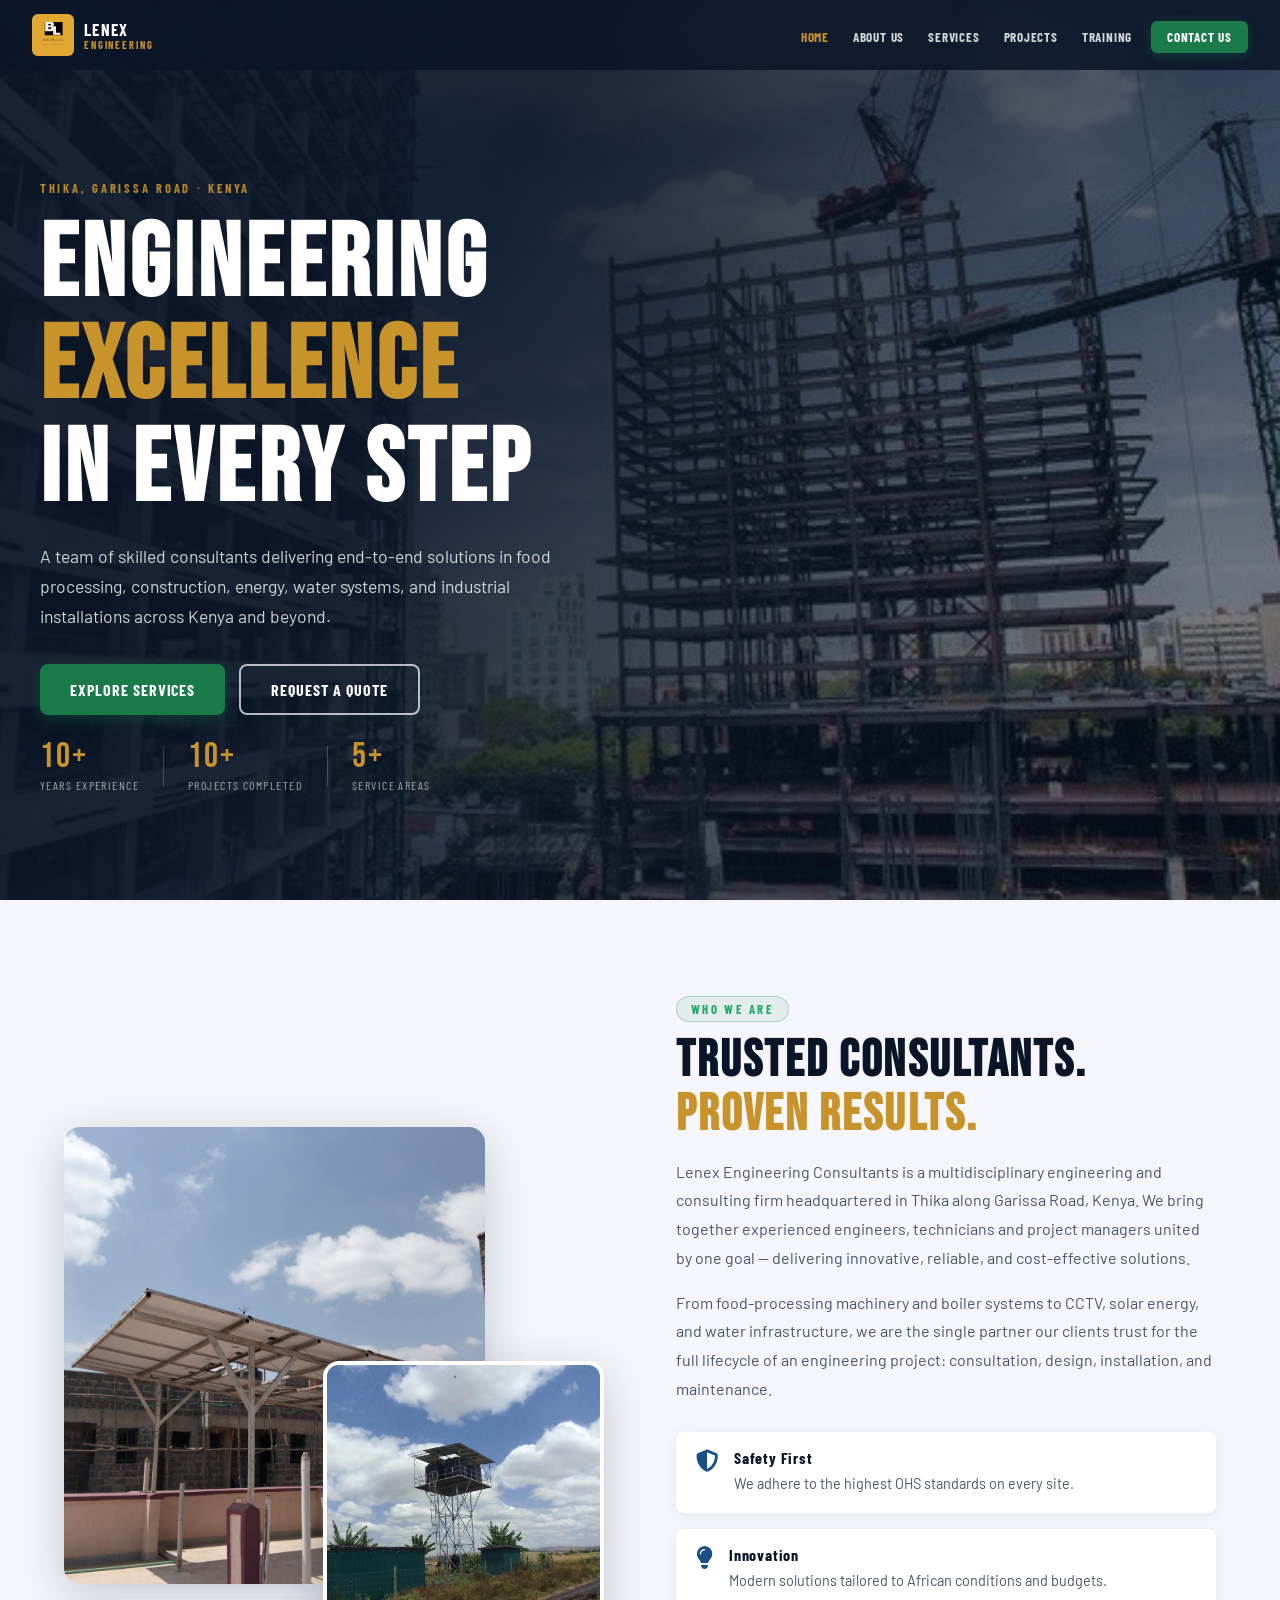
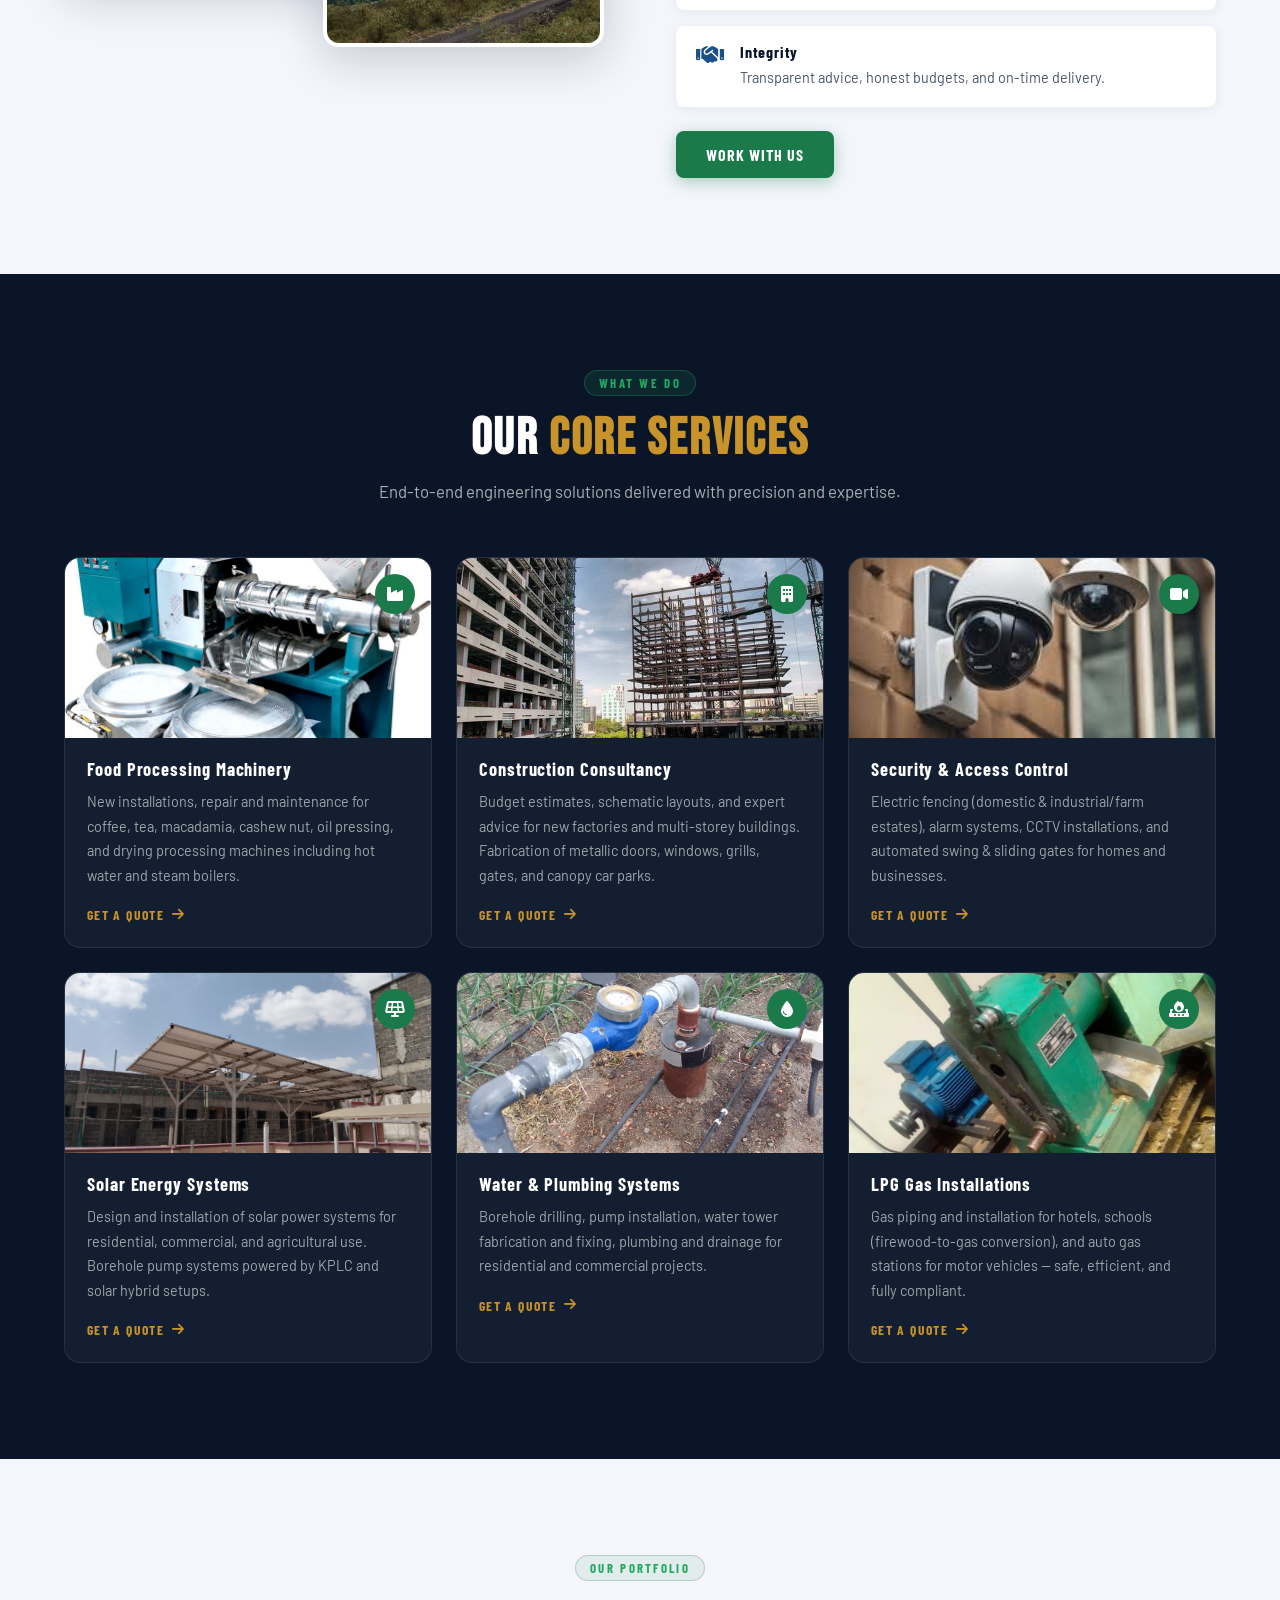
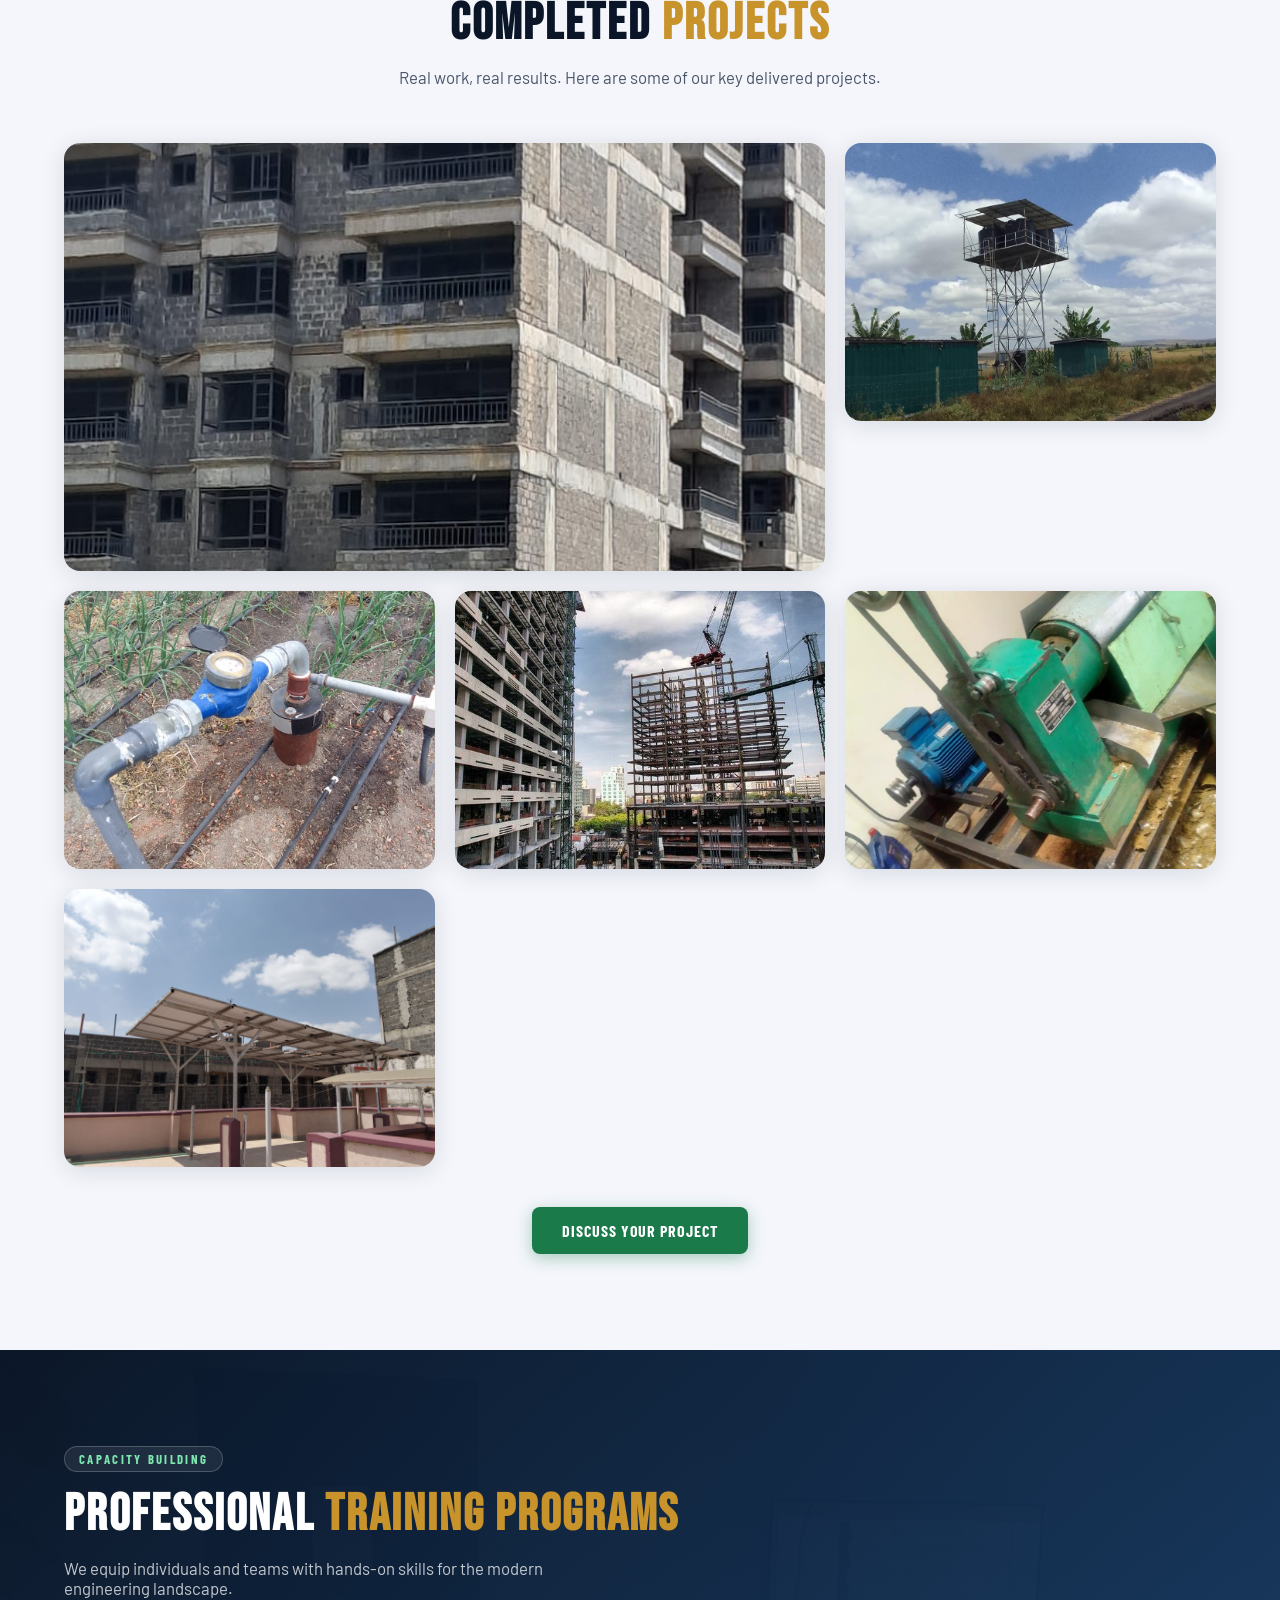
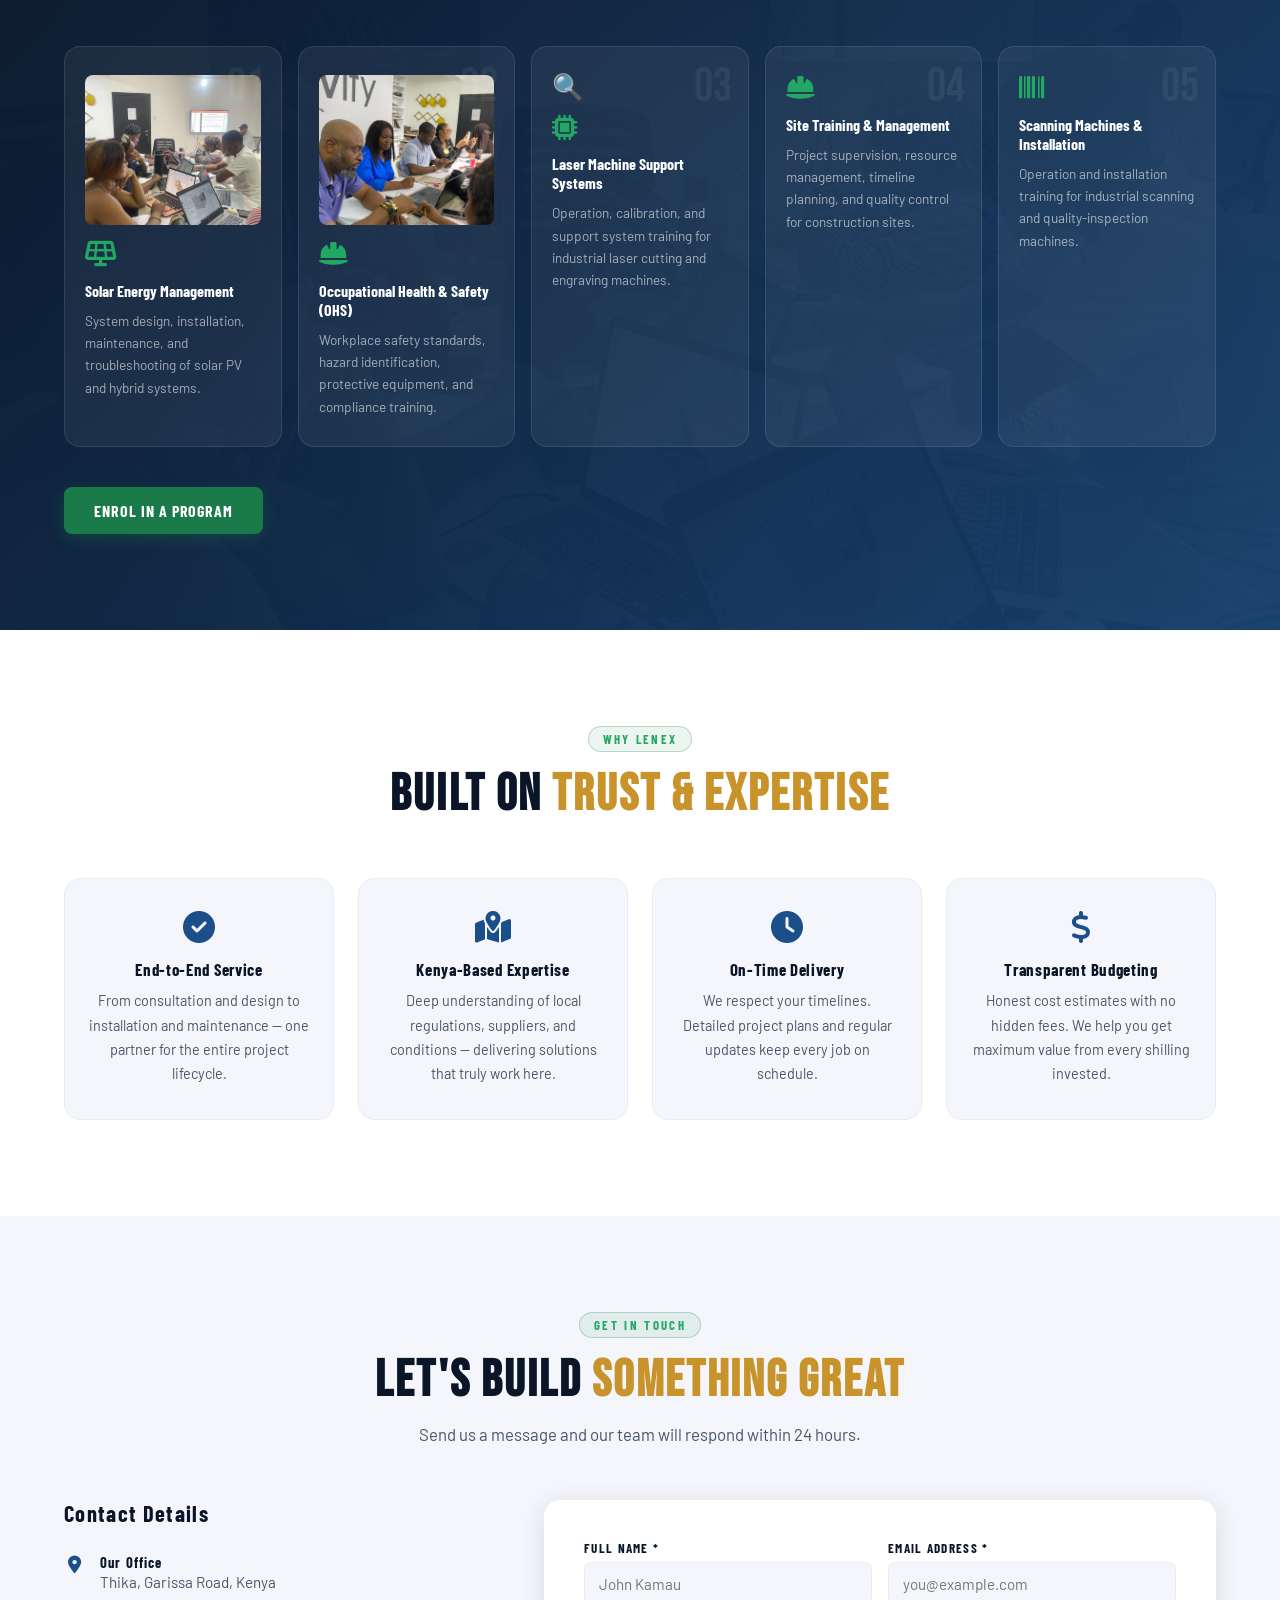
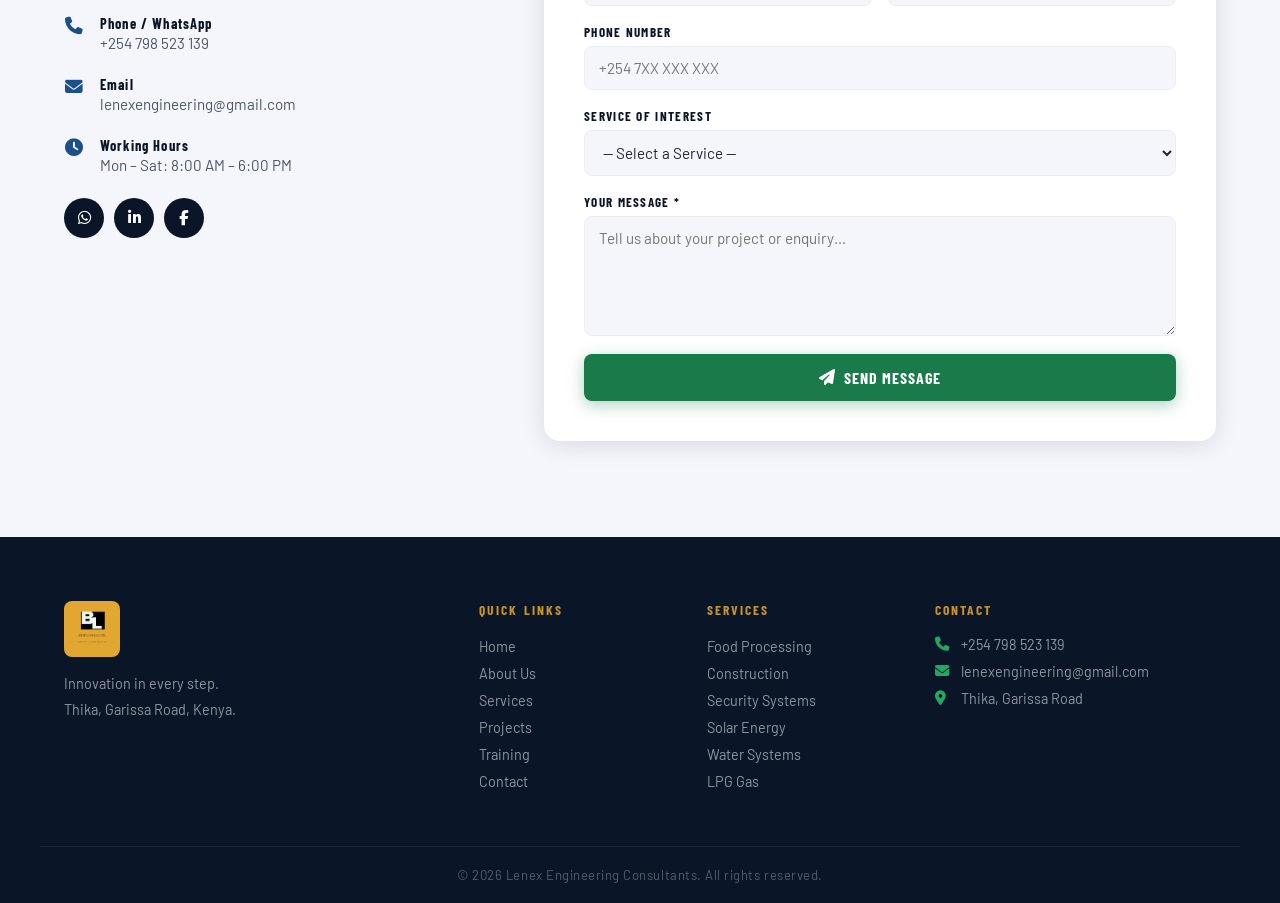
<file: index.html>
<!DOCTYPE html>
<html lang="en">
<head>
  <meta charset="UTF-8" />
  <meta name="viewport" content="width=device-width, initial-scale=1.0"/>
  <title>Lenex Engineering Consultants</title>
  <link rel="stylesheet" href="styles.css" />
  <link href="https://fonts.googleapis.com/css2?family=Bebas+Neue&family=Barlow:wght@300;400;500;600;700&family=Barlow+Condensed:wght@400;600;700&display=swap" rel="stylesheet"/>
  <link rel="stylesheet" href="https://cdnjs.cloudflare.com/ajax/libs/font-awesome/6.5.0/css/all.min.css"/>
</head>
<body>

  <!-- ========== NAV ========== -->
  <nav id="navbar">
    <div class="nav-inner">
      <a href="#home" class="nav-logo">
        <img src="Copy of BUSINESS LENEX.png" alt="Lenex Logo" />
        <span class="nav-brand">LENEX <em>ENGINEERING</em></span>
      </a>
      <button class="hamburger" id="hamburger" aria-label="Toggle menu">
        <span></span><span></span><span></span>
      </button>
      <ul class="nav-links" id="navLinks">
        <li><a href="#home"     class="nav-link">Home</a></li>
        <li><a href="#about"    class="nav-link">About Us</a></li>
        <li><a href="#services" class="nav-link">Services</a></li>
        <li><a href="#projects" class="nav-link">Projects</a></li>
        <li><a href="#training" class="nav-link">Training</a></li>
        <li><a href="#contact"  class="nav-link nav-cta">Contact Us</a></li>
      </ul>
    </div>
  </nav>

  <!-- ========== HERO ========== -->
  <section id="home" class="hero">
    <div class="hero-bg">
      <img src="Building.jpg" alt="Engineering" class="hero-img" />
      <div class="hero-overlay"></div>
    </div>
    <div class="hero-content">
      <div class="hero-text-box">
        <span class="hero-tag">Thika, Garissa Road &middot; Kenya</span>
        <h1 class="hero-title">
          Engineering<br/>
          <span class="accent-text">Excellence</span><br/>
          In Every Step
        </h1>
        <p class="hero-sub">
          A team of skilled consultants delivering end-to-end solutions in food processing, 
          construction, energy, water systems, and industrial installations across Kenya and beyond.
        </p>
        <div class="hero-btns">
          <a href="#services" class="btn btn-primary">Explore Services</a>
          <a href="#contact"  class="btn btn-outline">Request a Quote</a>
        </div>
        <div class="hero-stats">
          <div class="stat"><span class="stat-num">10+</span><span class="stat-label">Years Experience</span></div>
          <div class="stat-divider"></div>
          <div class="stat"><span class="stat-num">10+</span><span class="stat-label">Projects Completed</span></div>
          <div class="stat-divider"></div>
          <div class="stat"><span class="stat-num">5+</span><span class="stat-label">Service Areas</span></div>
        </div>
      </div>
    </div>
  </section>

  <!-- ========== ABOUT ========== -->
  <section id="about" class="about section">
    <div class="container">
      <div class="about-grid">
        <div class="about-images">
          <img src="Solar panel2.jpg" alt="Solar Installation" class="about-img-main" style="object-fit:cover;width:78%;height:88%;"/>
          <img src="tower.jpg"        alt="Water Tower"        class="about-img-side"/>
        </div>
        <div class="about-text">
          <span class="section-tag">Who We Are</span>
          <h2 class="section-title">Trusted Consultants. <span class="accent-text">Proven Results.</span></h2>
          <p>
            Lenex Engineering Consultants is a multidisciplinary engineering and consulting firm 
            headquartered in Thika along Garissa Road, Kenya. We bring together experienced 
            engineers, technicians and project managers united by one goal — delivering 
            innovative, reliable, and cost-effective solutions.
          </p>
          <p>
            From food-processing machinery and boiler systems to CCTV, solar energy, and 
            water infrastructure, we are the single partner our clients trust for the full 
            lifecycle of an engineering project: consultation, design, installation, and maintenance.
          </p>
          <div class="about-values">
            <div class="value-card">
              <i class="fa-solid fa-shield-halved"></i>
              <div>
                <h4>Safety First</h4>
                <p>We adhere to the highest OHS standards on every site.</p>
              </div>
            </div>
            <div class="value-card">
              <i class="fa-solid fa-lightbulb"></i>
              <div>
                <h4>Innovation</h4>
                <p>Modern solutions tailored to African conditions and budgets.</p>
              </div>
            </div>
            <div class="value-card">
              <i class="fa-solid fa-handshake"></i>
              <div>
                <h4>Integrity</h4>
                <p>Transparent advice, honest budgets, and on-time delivery.</p>
              </div>
            </div>
          </div>
          <a href="#contact" class="btn btn-primary mt-2">Work With Us</a>
        </div>
      </div>
    </div>
  </section>

  <!-- ========== SERVICES ========== -->
  <section id="services" class="services section">
    <div class="container">
      <div class="section-header center">
        <span class="section-tag">What We Do</span>
        <h2 class="section-title">Our <span class="accent-text">Core Services</span></h2>
        <p class="section-sub">End-to-end engineering solutions delivered with precision and expertise.</p>
      </div>
      <div class="services-grid">

        <div class="service-card" data-delay="0">
          <div class="service-icon-wrap"><i class="fa-solid fa-industry"></i></div>
          <img src="oil.jpg" alt="Food Processing" class="service-img"/>
          <div class="service-body">
            <h3>Food Processing Machinery</h3>
            <p>New installations, repair and maintenance for coffee, tea, macadamia, cashew nut, oil pressing, and drying processing machines including hot water and steam boilers.</p>
            <a href="#contact" class="service-link">Get a Quote <i class="fa-solid fa-arrow-right"></i></a>
          </div>
        </div>

        <div class="service-card" data-delay="100">
          <div class="service-icon-wrap"><i class="fa-solid fa-building"></i></div>
          <img src="Building.jpg" alt="Construction" class="service-img"/>
          <div class="service-body">
            <h3>Construction Consultancy</h3>
            <p>Budget estimates, schematic layouts, and expert advice for new factories and multi-storey buildings. Fabrication of metallic doors, windows, grills, gates, and canopy car parks.</p>
            <a href="#contact" class="service-link">Get a Quote <i class="fa-solid fa-arrow-right"></i></a>
          </div>
        </div>

        <div class="service-card" data-delay="200">
          <div class="service-icon-wrap"><i class="fa-solid fa-video"></i></div>
          <img src="cctv.jpeg" alt="Security" class="service-img"/>
          <div class="service-body">
            <h3>Security & Access Control</h3>
            <p>Electric fencing (domestic & industrial/farm estates), alarm systems, CCTV installations, and automated swing & sliding gates for homes and businesses.</p>
            <a href="#contact" class="service-link">Get a Quote <i class="fa-solid fa-arrow-right"></i></a>
          </div>
        </div>

        <div class="service-card" data-delay="0">
          <div class="service-icon-wrap"><i class="fa-solid fa-solar-panel"></i></div>
          <img src="Solar panel2.jpg" alt="Solar Energy" class="service-img"/>
          <div class="service-body">
            <h3>Solar Energy Systems</h3>
            <p>Design and installation of solar power systems for residential, commercial, and agricultural use. Borehole pump systems powered by KPLC and solar hybrid setups.</p>
            <a href="#contact" class="service-link">Get a Quote <i class="fa-solid fa-arrow-right"></i></a>
          </div>
        </div>

        <div class="service-card" data-delay="100">
          <div class="service-icon-wrap"><i class="fa-solid fa-droplet"></i></div>
          <img src="Borehole.jpg" alt="Water Systems" class="service-img"/>
          <div class="service-body">
            <h3>Water & Plumbing Systems</h3>
            <p>Borehole drilling, pump installation, water tower fabrication and fixing, plumbing and drainage for residential and commercial projects.</p>
            <a href="#contact" class="service-link">Get a Quote <i class="fa-solid fa-arrow-right"></i></a>
          </div>
        </div>

        <div class="service-card" data-delay="200">
          <div class="service-icon-wrap"><i class="fa-solid fa-fire-burner"></i></div>
          <img src="machine.jpg" alt="LPG Gas" class="service-img"/>
          <div class="service-body">
            <h3>LPG Gas Installations</h3>
            <p>Gas piping and installation for hotels, schools (firewood-to-gas conversion), and auto gas stations for motor vehicles — safe, efficient, and fully compliant.</p>
            <a href="#contact" class="service-link">Get a Quote <i class="fa-solid fa-arrow-right"></i></a>
          </div>
        </div>

      </div>
    </div>
  </section>

  <!-- ========== PROJECTS ========== -->
  <section id="projects" class="projects section">
    <div class="container">
      <div class="section-header center">
        <span class="section-tag">Our Portfolio</span>
        <h2 class="section-title">Completed <span class="accent-text">Projects</span></h2>
        <p class="section-sub">Real work, real results. Here are some of our key delivered projects.</p>
      </div>
      <div class="projects-grid">

        <div class="project-card featured">
          <img src="Ruiru2.jpg" alt="Ruiru Building" class="project-img"/>
          <div class="project-overlay">
            <span class="project-tag">Construction</span>
            <h3>10-Storey Building – Ruiru</h3>
            <p>Complete structural consultation and project management for a 10-storey residential building in Ruiru.</p>
          </div>
        </div>

        <div class="project-card">
          <img src="tower.jpg" alt="Water Tower" class="project-img"/>
          <div class="project-overlay">
            <span class="project-tag">Water Systems</span>
            <h3>Isinya Water Tower</h3>
            <p>9 m-high water tower fabrication and installation with a 60,000-litre capacity serving the local community.</p>
          </div>
        </div>

        <div class="project-card">
          <img src="Borehole.jpg" alt="Borehole" class="project-img"/>
          <div class="project-overlay">
            <span class="project-tag">Water & Solar</span>
            <h3>Solar-Powered Borehole</h3>
            <p>Borehole drilling and pump installation powered by both KPLC and solar energy for agricultural irrigation.</p>
          </div>
        </div>

        <div class="project-card">
          <img src="Building.jpg" alt="Utawala Building" class="project-img"/>
          <div class="project-overlay">
            <span class="project-tag">Construction</span>
            <h3>5-Storey Building – Utawala</h3>
            <p>Full construction consultancy and completion of a five-storey building in Utawala, Nairobi.</p>
          </div>
        </div>

        <div class="project-card">
          <img src="machine.jpg" alt="Rwanda Macadamia" class="project-img"/>
          <div class="project-overlay">
            <span class="project-tag">Food Processing</span>
            <h3>Rwanda Nut Macadamia Driers</h3>
            <p>Custom fabrication and installation of macadamia drying machines for a large nut processor in Rwanda.</p>
          </div>
        </div>

        <div class="project-card">
          <img src="Solar panel2.jpg" alt="Solar Panel" class="project-img"/>
          <div class="project-overlay">
            <span class="project-tag">Energy</span>
            <h3>Rooftop Solar Array</h3>
            <p>Design and installation of a large elevated rooftop solar system providing clean energy for a commercial building.</p>
          </div>
        </div>

      </div>
      <div class="center mt-3">
        <a href="#contact" class="btn btn-primary">Discuss Your Project</a>
      </div>
    </div>
  </section>

  <!-- ========== TRAINING ========== -->
  <section id="training" class="training section">
    <div class="training-bg-wrap">
      <img src="Training1.jpeg" alt="Training" class="training-bg-img"/>
      <div class="training-bg-overlay"></div>
    </div>
    <div class="container training-inner">
      <div class="section-header">
        <span class="section-tag light">Capacity Building</span>
        <h2 class="section-title light">Professional <span class="accent-text">Training Programs</span></h2>
        <p class="section-sub light">
          We equip individuals and teams with hands-on skills for the modern engineering landscape.
        </p>
      </div>
      <div class="training-grid">

        <div class="training-card">
          <div class="training-num">01</div>
          <img src="Training1.jpeg" alt="Training session" class="training-card-img"/>
          <i class="fa-solid fa-solar-panel"></i>
          <h3>Solar Energy Management</h3>
          <p>System design, installation, maintenance, and troubleshooting of solar PV and hybrid systems.</p>
        </div>

        <div class="training-card">
          <div class="training-num">02</div>
          <img src="Training 2.jpeg" alt="Training session" class="training-card-img"/>
          <i class="fa-solid fa-hard-hat"></i>
          <h3>Occupational Health &amp; Safety (OHS)</h3>
          <p>Workplace safety standards, hazard identification, protective equipment, and compliance training.</p>
        </div>

        <div class="training-card">
          <div class="training-num">03</div>
          <i class="fa-solid fa-laser-pointer" style="font-family:sans-serif;">&#128269;</i>
          <i class="fa-solid fa-microchip"></i>
          <h3>Laser Machine Support Systems</h3>
          <p>Operation, calibration, and support system training for industrial laser cutting and engraving machines.</p>
        </div>

        <div class="training-card">
          <div class="training-num">04</div>
          <i class="fa-solid fa-helmet-safety"></i>
          <h3>Site Training & Management</h3>
          <p>Project supervision, resource management, timeline planning, and quality control for construction sites.</p>
        </div>

        <div class="training-card">
          <div class="training-num">05</div>
          <i class="fa-solid fa-barcode"></i>
          <h3>Scanning Machines & Installation</h3>
          <p>Operation and installation training for industrial scanning and quality-inspection machines.</p>
        </div>

      </div>
      <div class="mt-3">
        <a href="#contact" class="btn btn-primary">Enrol in a Program</a>
      </div>
    </div>
  </section>

  <!-- ========== WHY CHOOSE US ========== -->
  <section class="why section">
    <div class="container">
      <div class="section-header center">
        <span class="section-tag">Why Lenex</span>
        <h2 class="section-title">Built on <span class="accent-text">Trust & Expertise</span></h2>
      </div>
      <div class="why-grid">
        <div class="why-card">
          <i class="fa-solid fa-circle-check"></i>
          <h4>End-to-End Service</h4>
          <p>From consultation and design to installation and maintenance — one partner for the entire project lifecycle.</p>
        </div>
        <div class="why-card">
          <i class="fa-solid fa-map-location-dot"></i>
          <h4>Kenya-Based Expertise</h4>
          <p>Deep understanding of local regulations, suppliers, and conditions — delivering solutions that truly work here.</p>
        </div>
        <div class="why-card">
          <i class="fa-solid fa-clock"></i>
          <h4>On-Time Delivery</h4>
          <p>We respect your timelines. Detailed project plans and regular updates keep every job on schedule.</p>
        </div>
        <div class="why-card">
          <i class="fa-solid fa-dollar-sign"></i>
          <h4>Transparent Budgeting</h4>
          <p>Honest cost estimates with no hidden fees. We help you get maximum value from every shilling invested.</p>
        </div>
      </div>
    </div>
  </section>

  <!-- ========== CONTACT ========== -->
  <section id="contact" class="contact section">
    <div class="container">
      <div class="section-header center">
        <span class="section-tag">Get In Touch</span>
        <h2 class="section-title">Let's Build <span class="accent-text">Something Great</span></h2>
        <p class="section-sub">Send us a message and our team will respond within 24 hours.</p>
      </div>
      <div class="contact-grid">
        <div class="contact-info">
          <h3>Contact Details</h3>
          <div class="info-item">
            <i class="fa-solid fa-location-dot"></i>
            <div>
              <strong>Our Office</strong>
              <p>Thika, Garissa Road, Kenya</p>
            </div>
          </div>
          <div class="info-item">
            <i class="fa-solid fa-phone"></i>
            <div>
              <strong>Phone / WhatsApp</strong>
              <p><a href="tel:+254798523139">+254 798 523 139</a></p>
            </div>
          </div>
          <div class="info-item">
            <i class="fa-solid fa-envelope"></i>
            <div>
              <strong>Email</strong>
              <p><a href="mailto:lenexengineering@gmail.com">lenexengineering@gmail.com</a></p>
            </div>
          </div>
          <div class="info-item">
            <i class="fa-solid fa-clock"></i>
            <div>
              <strong>Working Hours</strong>
              <p>Mon – Sat: 8:00 AM – 6:00 PM</p>
            </div>
          </div>
          <div class="social-links">
            <a href="#" class="social-btn" aria-label="WhatsApp"><i class="fa-brands fa-whatsapp"></i></a>
            <a href="#" class="social-btn" aria-label="LinkedIn"><i class="fa-brands fa-linkedin-in"></i></a>
            <a href="#" class="social-btn" aria-label="Facebook"><i class="fa-brands fa-facebook-f"></i></a>
          </div>
        </div>

        <form class="contact-form" id="contactForm" action="https://formsubmit.co/lenexengineering@gmail.com" method="POST">
           <!-- Formsubmit hidden settings -->
          <input type="hidden" name="_subject" value="New Enquiry from Lenex Website">
          <input type="hidden" name="_captcha" value="false">
          <input type="hidden" name="_next" value="thank-you.html">
          <div class="form-row">
            <div class="form-group">
              <label for="fname">Full Name *</label>
              <input type="text" id="fname" name="name" placeholder="John Kamau" required />
            </div>
            <div class="form-group">
              <label for="femail">Email Address *</label>
              <input type="email" id="femail" name="email" placeholder="you@example.com" required />
            </div>
          </div>
          <div class="form-group">
            <label for="fphone">Phone Number</label>
            <input type="tel" id="fphone" name="phone" placeholder="+254 7XX XXX XXX" />
          </div>
          <div class="form-group">
            <label for="fservice">Service of Interest</label>
            <select id="fservice" name="service">
              <option value="">— Select a Service —</option>
              <option>Food Processing Machinery</option>
              <option>Construction Consultancy</option>
              <option>Security & Access Control</option>
              <option>Solar Energy Systems</option>
              <option>Water & Plumbing Systems</option>
              <option>LPG Gas Installations</option>
              <option>Training Program</option>
              <option>Other</option>
            </select>
          </div>
          <div class="form-group">
            <label for="fmessage">Your Message *</label>
            <textarea id="fmessage" name="message" rows="5" placeholder="Tell us about your project or enquiry…" required></textarea>
          </div>
          <button type="submit" class="btn btn-primary full-width">
            <i class="fa-solid fa-paper-plane"></i> Send Message
          </button>
          <p class="form-success" id="formSuccess">✅ Thank you! We'll be in touch shortly.</p>
        </form>
      </div>
    </div>
  </section>

  <!-- ========== FOOTER ========== -->
  <footer class="footer">
    <div class="container footer-inner">
      <div class="footer-brand">
        <img src="Copy of BUSINESS LENEX.png" alt="Lenex Logo" class="footer-logo"/>
        <p>Innovation in every step.<br/>Thika, Garissa Road, Kenya.</p>
      </div>
      <div class="footer-links-col">
        <h5>Quick Links</h5>
        <ul>
          <li><a href="#home">Home</a></li>
          <li><a href="#about">About Us</a></li>
          <li><a href="#services">Services</a></li>
          <li><a href="#projects">Projects</a></li>
          <li><a href="#training">Training</a></li>
          <li><a href="#contact">Contact</a></li>
        </ul>
      </div>
      <div class="footer-links-col">
        <h5>Services</h5>
        <ul>
          <li><a href="#services">Food Processing</a></li>
          <li><a href="#services">Construction</a></li>
          <li><a href="#services">Security Systems</a></li>
          <li><a href="#services">Solar Energy</a></li>
          <li><a href="#services">Water Systems</a></li>
          <li><a href="#services">LPG Gas</a></li>
        </ul>
      </div>
      <div class="footer-contact-col">
        <h5>Contact</h5>
        <p><i class="fa-solid fa-phone"></i> +254 798 523 139</p>
        <p><i class="fa-solid fa-envelope"></i> lenexengineering@gmail.com</p>
        <p><i class="fa-solid fa-location-dot"></i> Thika, Garissa Road</p>
      </div>
    </div>
    <div class="footer-bottom">
      <p>&copy; 2026 Lenex Engineering Consultants. All rights reserved.</p>
    </div>
  </footer>

  <!-- Back to Top -->
  <button class="back-top" id="backTop" aria-label="Back to top">
    <i class="fa-solid fa-chevron-up"></i>
  </button>

  <script src="script.js"></script>
</body>
</html>
</file>
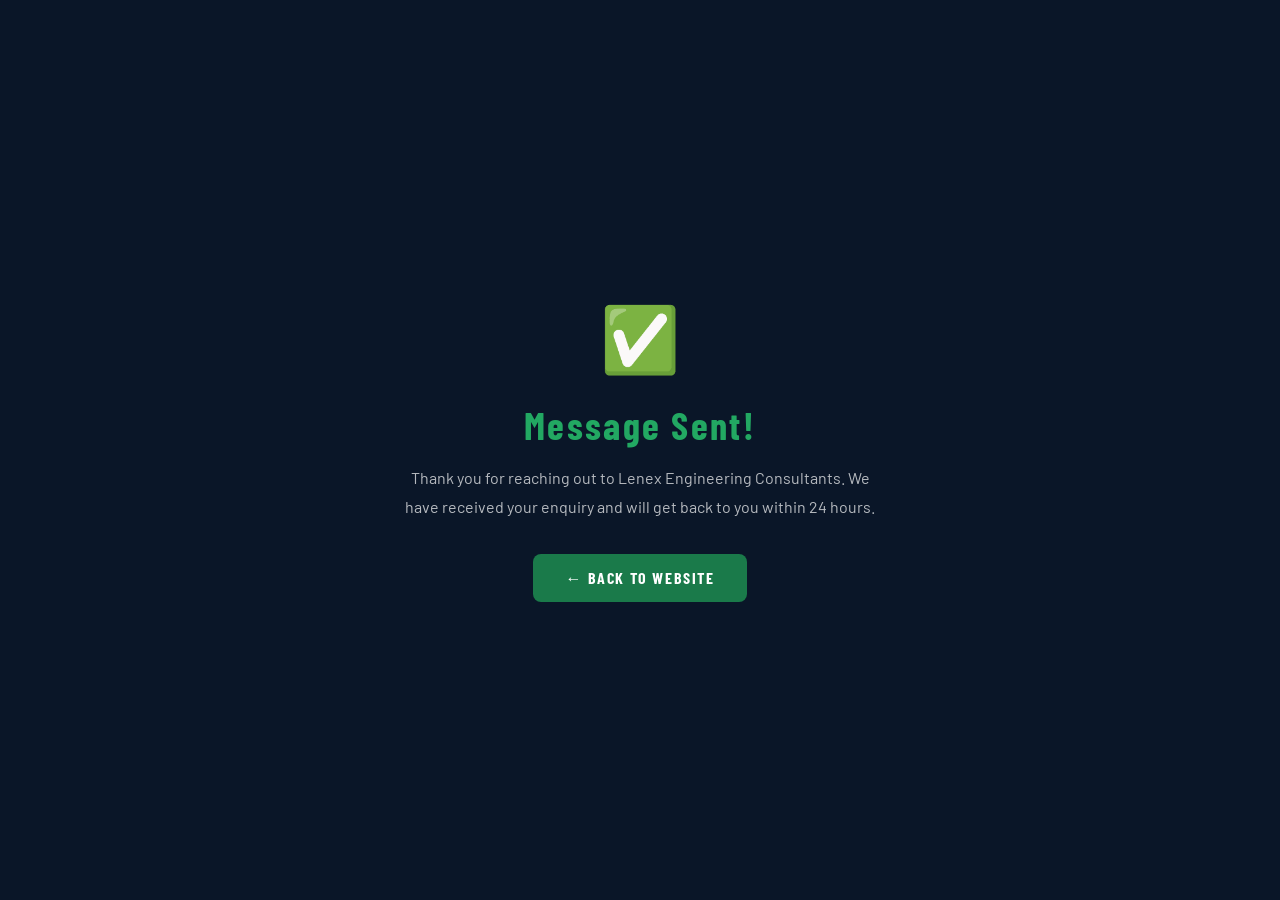
<file: thank-you.html>
<!DOCTYPE html>
<html lang="en">
<head>
  <meta charset="UTF-8"/>
  <meta name="viewport" content="width=device-width, initial-scale=1.0"/>
  <title>Message Sent – Lenex Engineering</title>
  <link href="https://fonts.googleapis.com/css2?family=Barlow+Condensed:wght@400;700&family=Barlow:wght@400;500&display=swap" rel="stylesheet"/>
  <style>
    * { margin:0; padding:0; box-sizing:border-box; }
    body {
      font-family: 'Barlow', sans-serif;
      background: #0a1628;
      color: #fff;
      min-height: 100vh;
      display: flex;
      align-items: center;
      justify-content: center;
      text-align: center;
      padding: 24px;
    }
    .box {
      max-width: 480px;
    }
    .icon {
      font-size: 4rem;
      margin-bottom: 24px;
    }
    h1 {
      font-family: 'Barlow Condensed', sans-serif;
      font-size: 2.4rem;
      letter-spacing: .06em;
      margin-bottom: 16px;
      color: #22a862;
    }
    p {
      font-size: 1rem;
      color: rgba(255,255,255,.7);
      line-height: 1.8;
      margin-bottom: 32px;
    }
    a {
      display: inline-block;
      background: #1a7a4a;
      color: #fff;
      font-family: 'Barlow Condensed', sans-serif;
      font-weight: 700;
      font-size: 1rem;
      letter-spacing: .1em;
      text-transform: uppercase;
      padding: 14px 32px;
      border-radius: 8px;
      text-decoration: none;
      transition: background .3s;
    }
    a:hover { background: #22a862; }
  </style>
</head>
<body>
  <div class="box">
    <div class="icon">✅</div>
    <h1>Message Sent!</h1>
    <p>Thank you for reaching out to Lenex Engineering Consultants. We have received your enquiry and will get back to you within 24 hours.</p>
    <a href="index.html">← Back to Website</a>
  </div>
</body>
</html>
</file>
<file: styles.css>
/* =============================================
   LENEX ENGINEERING CONSULTANTS – styles.css
   ============================================= */

/* === CSS VARIABLES === */
:root {
  --navy:      #0a1628;
  --blue:      #1a4f8a;
  --blue-mid:  #1e6db5;
  --green:     #1a7a4a;
  --green-lt:  #22a862;
  --gold:      #c8932a;
  --grey-dk:   #1e2533;
  --grey-md:   #4a5568;
  --grey-lt:   #e8edf5;
  --white:     #ffffff;
  --off-white: #f4f6fb;
  --text:      #1e2533;
  --radius:    8px;
  --radius-lg: 16px;
  --shadow:    0 4px 24px rgba(10,22,40,.12);
  --shadow-lg: 0 12px 48px rgba(10,22,40,.2);
  --transition: 0.3s cubic-bezier(.4,0,.2,1);
  --font-head: 'Bebas Neue', sans-serif;
  --font-body: 'Barlow', sans-serif;
  --font-cond: 'Barlow Condensed', sans-serif;
}

/* === RESET === */
*, *::before, *::after { box-sizing: border-box; margin: 0; padding: 0; }
html { scroll-behavior: smooth; font-size: 16px; }
body { font-family: var(--font-body); color: var(--text); background: var(--white); overflow-x: hidden; }
img { display: block; width: 100%; object-fit: cover; }
/* Logo must never stretch */
.nav-logo img { width: 42px !important; height: 42px !important; object-fit: contain !important; }
.footer-logo  { width: 56px !important; height: 56px !important; object-fit: contain !important; }
a { text-decoration: none; color: inherit; }
ul { list-style: none; }
button { cursor: pointer; border: none; background: none; font-family: inherit; }
input, textarea, select { font-family: inherit; }

/* === UTILITIES === */
.container { max-width: 1200px; margin: 0 auto; padding: 0 24px; }
.section    { padding: 96px 0; }
.center     { text-align: center; }
.mt-2       { margin-top: 24px; }
.mt-3       { margin-top: 40px; }

.section-tag {
  display: inline-block;
  font-family: var(--font-cond);
  font-size: .8rem;
  font-weight: 700;
  letter-spacing: .18em;
  text-transform: uppercase;
  color: var(--green-lt);
  background: rgba(26,122,74,.08);
  border: 1px solid rgba(26,122,74,.25);
  border-radius: 99px;
  padding: 4px 14px;
  margin-bottom: 16px;
}
.section-tag.light { color: #7de8b0; background: rgba(255,255,255,.08); border-color: rgba(255,255,255,.2); }

.section-title {
  font-family: var(--font-head);
  font-size: clamp(2rem, 4vw, 3.2rem);
  line-height: 1.05;
  letter-spacing: .04em;
  color: var(--navy);
  margin-bottom: 16px;
}
.section-title.light { color: var(--white); }
.section-sub  { font-size: 1.05rem; color: var(--grey-md); max-width: 560px; }
.section-sub.light { color: rgba(255,255,255,.75); }
.section-header.center .section-sub { margin: 0 auto; }
.section-header { margin-bottom: 56px; }

.accent-text { color: var(--gold); }

/* === BUTTONS === */
.btn {
  display: inline-flex; align-items: center; gap: 8px;
  font-family: var(--font-cond);
  font-weight: 700;
  font-size: 1rem;
  letter-spacing: .06em;
  text-transform: uppercase;
  padding: 14px 30px;
  border-radius: var(--radius);
  transition: var(--transition);
  white-space: nowrap;
}
.btn-primary {
  background: var(--green);
  color: var(--white);
  box-shadow: 0 4px 16px rgba(26,122,74,.35);
}
.btn-primary:hover {
  background: var(--green-lt);
  transform: translateY(-2px);
  box-shadow: 0 8px 24px rgba(26,122,74,.4);
}
.btn-outline {
  border: 2px solid rgba(255,255,255,.7);
  color: var(--white);
}
.btn-outline:hover {
  background: rgba(255,255,255,.12);
  border-color: var(--white);
}
.btn.full-width { width: 100%; justify-content: center; }

/* ============================
   NAVBAR
   ============================ */
#navbar {
  position: fixed; top: 0; left: 0; right: 0; z-index: 1000;
  background: rgba(10,22,40,.85);
  backdrop-filter: blur(10px);
  transition: background var(--transition), box-shadow var(--transition);
}
#navbar.scrolled {
  background: rgba(10,22,40,.98);
  box-shadow: 0 2px 24px rgba(0,0,0,.4);
}
.nav-inner {
  max-width: 1280px; margin: 0 auto;
  display: flex; align-items: center; justify-content: space-between;
  height: 70px;
  padding: 0 32px;
  flex-wrap: nowrap;
  gap: 16px;
}
.nav-logo {
  display: flex; align-items: center; gap: 10px;
  flex-shrink: 0;
  text-decoration: none;
}
/* Override global img rule for the logo specifically */
.nav-logo img {
  width: 42px !important;
  height: 42px !important;
  min-width: 42px;
  object-fit: contain !important;
  border-radius: 6px;
  flex-shrink: 0;
  display: block;
}
.nav-brand {
  font-family: var(--font-cond);
  font-size: 1.05rem;
  font-weight: 700;
  letter-spacing: .08em;
  color: var(--white);
  white-space: nowrap;
  line-height: 1.2;
}
.nav-brand em {
  display: block; font-style: normal;
  font-size: .65rem; color: var(--gold); letter-spacing: .18em;
}

.nav-links {
  display: flex; align-items: center;
  gap: 2px;
  flex-wrap: nowrap;
}
.nav-link {
  font-family: var(--font-cond);
  font-size: .82rem;
  font-weight: 700;
  letter-spacing: .06em;
  text-transform: uppercase;
  color: rgba(255,255,255,.82);
  padding: 7px 11px;
  border-radius: 6px;
  white-space: nowrap;
  transition: color var(--transition), background var(--transition);
}
.nav-link:hover  { color: var(--white); background: rgba(255,255,255,.1); }
.nav-link.active { color: var(--gold); }
.nav-cta {
  background: var(--green) !important;
  color: var(--white) !important;
  padding: 8px 16px !important;
  border-radius: 6px;
  box-shadow: 0 2px 12px rgba(26,122,74,.4);
  margin-left: 6px;
}
.nav-cta:hover { background: var(--green-lt) !important; }

.hamburger { display: none; flex-direction: column; gap: 5px; padding: 8px; flex-shrink: 0; }
.hamburger span {
  display: block; width: 24px; height: 2px;
  background: var(--white); border-radius: 2px;
  transition: var(--transition);
}
.hamburger.open span:nth-child(1) { transform: rotate(45deg) translate(5px, 5px); }
.hamburger.open span:nth-child(2) { opacity: 0; }
.hamburger.open span:nth-child(3) { transform: rotate(-45deg) translate(5px, -5px); }

/* ============================
   HERO
   ============================ */
.hero {
  position: relative;
  height: 100vh;
  min-height: 720px;
  display: flex;
  align-items: center;
  overflow: hidden;
  padding-top: 70px;
}
.hero-bg { position: absolute; inset: 0; z-index: 0; }
.hero-img {
  width: 100%; height: 100%;
  object-fit: cover;
  transform: scale(1.06);
  animation: heroZoom 12s ease-out forwards;
}
@keyframes heroZoom { to { transform: scale(1); } }
.hero-overlay {
  position: absolute; inset: 0;
  background: linear-gradient(115deg, rgba(10,22,40,.92) 35%, rgba(10,22,40,.45) 100%);
}

.hero-content {
  position: relative; z-index: 2;
  width: 100%;
  max-width: 1280px;
  margin: 0 auto;
  padding: 0 40px;
  animation: fadeUp .8s .2s both;
}
.hero-text-box {
  max-width: 680px;
}
@keyframes fadeUp { from { opacity:0; transform:translateY(30px); } to { opacity:1; transform:none; } }

.hero-tag {
  display: inline-block;
  font-family: var(--font-cond);
  font-size: .78rem;
  font-weight: 700;
  letter-spacing: .22em;
  text-transform: uppercase;
  color: var(--gold);
  margin-bottom: 20px;
  opacity: .9;
}
.hero-title {
  font-family: var(--font-head);
  font-size: clamp(3.5rem, 8vw, 6.5rem);
  line-height: 1;
  letter-spacing: .04em;
  color: var(--white);
  margin-bottom: 20px;
}
.hero-sub {
  font-size: 1.1rem;
  line-height: 1.7;
  color: rgba(255,255,255,.8);
  margin-bottom: 32px;
  max-width: 540px;
}
.hero-btns { display: flex; gap: 14px; flex-wrap: wrap; margin-bottom: 24px; }

.hero-stats { display: flex; align-items: center; gap: 24px; }
.stat-divider { width: 1px; height: 40px; background: rgba(255,255,255,.2); }
.stat-num {
  display: block;
  font-family: var(--font-head);
  font-size: 2.2rem;
  letter-spacing: .06em;
  color: var(--gold);
  line-height: 1;
}
.stat-label {
  font-family: var(--font-cond);
  font-size: .75rem;
  letter-spacing: .12em;
  text-transform: uppercase;
  color: rgba(255,255,255,.6);
}

/* ============================
   ABOUT
   ============================ */
.about { background: var(--off-white); }
.about-grid {
  display: grid; grid-template-columns: 1fr 1fr; gap: 72px; align-items: center;
}
.about-images { position: relative; height: 520px; }
.about-img-main {
  position: absolute; top: 0; left: 0; width: 78%; height: 88%;
  object-fit: cover; border-radius: var(--radius-lg);
  box-shadow: var(--shadow-lg);
}
.about-img-side {
  position: absolute; bottom: 0; right: 0; width: 52%; height: 55%;
  object-fit: cover; border-radius: var(--radius-lg);
  box-shadow: var(--shadow-lg);
  border: 4px solid var(--white);
}

.about-text .section-tag { margin-bottom: 12px; }
.about-text p { color: var(--grey-md); line-height: 1.8; margin-bottom: 16px; }

.about-values { margin-top: 28px; display: flex; flex-direction: column; gap: 16px; }
.value-card {
  display: flex; align-items: flex-start; gap: 16px;
  background: var(--white);
  border-radius: var(--radius);
  padding: 16px 20px;
  box-shadow: 0 2px 12px rgba(10,22,40,.07);
}
.value-card i { font-size: 1.4rem; color: var(--blue); margin-top: 2px; flex-shrink: 0; }
.value-card h4 { font-family: var(--font-cond); font-size: 1rem; font-weight: 700; letter-spacing: .05em; color: var(--navy); margin-bottom: 4px; }
.value-card p  { font-size: .9rem; color: var(--grey-md); margin: 0; }

/* ============================
   SERVICES
   ============================ */
.services { background: var(--navy); }
.services .section-tag { background: rgba(34,168,98,.12); border-color: rgba(34,168,98,.3); color: var(--green-lt); }
.services .section-title { color: var(--white); }
.services .section-sub   { color: rgba(255,255,255,.65); }

.services-grid {
  display: grid; grid-template-columns: repeat(3, 1fr); gap: 24px;
}
.service-card {
  background: rgba(255,255,255,.04);
  border: 1px solid rgba(255,255,255,.08);
  border-radius: var(--radius-lg);
  overflow: hidden;
  transition: transform var(--transition), border-color var(--transition), box-shadow var(--transition);
  position: relative;
}
.service-card:hover {
  transform: translateY(-6px);
  border-color: rgba(34,168,98,.4);
  box-shadow: 0 16px 40px rgba(0,0,0,.35);
}
.service-icon-wrap {
  position: absolute; top: 16px; right: 16px; z-index: 2;
  width: 40px; height: 40px;
  background: var(--green); border-radius: 50%;
  display: flex; align-items: center; justify-content: center;
}
.service-icon-wrap i { color: var(--white); font-size: 1rem; }
.service-img { height: 180px; width: 100%; }
.service-body { padding: 20px 22px 24px; }
.service-body h3 {
  font-family: var(--font-cond);
  font-size: 1.15rem;
  font-weight: 700;
  letter-spacing: .05em;
  color: var(--white);
  margin-bottom: 10px;
}
.service-body p { font-size: .9rem; color: rgba(255,255,255,.6); line-height: 1.7; margin-bottom: 16px; }
.service-link {
  font-family: var(--font-cond);
  font-size: .85rem;
  font-weight: 700;
  letter-spacing: .1em;
  text-transform: uppercase;
  color: var(--gold);
  display: inline-flex; align-items: center; gap: 8px;
  transition: gap var(--transition);
}
.service-link:hover { gap: 12px; }

/* ============================
   PROJECTS
   ============================ */
.projects { background: var(--off-white); }
.projects-grid {
  display: grid;
  grid-template-columns: repeat(3, 1fr);
  grid-template-rows: auto auto;
  gap: 20px;
}
.project-card {
  position: relative; overflow: hidden;
  border-radius: var(--radius-lg);
  aspect-ratio: 4/3;
  box-shadow: var(--shadow);
}
.project-card.featured {
  grid-column: 1 / span 2;
  aspect-ratio: 16/9;
}
.project-img { width: 100%; height: 100%; object-fit: cover; transition: transform .6s ease; }
.project-card:hover .project-img { transform: scale(1.06); }

.project-overlay {
  position: absolute; inset: 0;
  background: linear-gradient(to top, rgba(10,22,40,.92) 0%, rgba(10,22,40,.3) 60%, transparent 100%);
  padding: 24px;
  display: flex; flex-direction: column; justify-content: flex-end;
  opacity: 0; transform: translateY(8px);
  transition: opacity var(--transition), transform var(--transition);
}
.project-card:hover .project-overlay { opacity: 1; transform: none; }

.project-tag {
  display: inline-block;
  font-family: var(--font-cond);
  font-size: .72rem;
  font-weight: 700;
  letter-spacing: .16em;
  text-transform: uppercase;
  color: var(--gold);
  margin-bottom: 8px;
}
.project-overlay h3 { font-family: var(--font-cond); font-size: 1.15rem; font-weight: 700; color: var(--white); margin-bottom: 6px; }
.project-overlay p  { font-size: .85rem; color: rgba(255,255,255,.75); line-height: 1.6; }

/* ============================
   TRAINING
   ============================ */
.training {
  position: relative; overflow: hidden;
  padding: 96px 0;
  background: var(--navy);
}
.training-bg-wrap { position: absolute; inset: 0; z-index: 0; }
.training-bg-img  { width: 100%; height: 100%; object-fit: cover; filter: brightness(.18) saturate(0.5); }
.training-bg-overlay {
  position: absolute; inset: 0;
  background: linear-gradient(135deg, rgba(10,22,40,.95) 0%, rgba(26,79,138,.75) 100%);
}
.training-inner { position: relative; z-index: 2; }
.training-inner .section-header { margin-bottom: 48px; }

/* Photo inside training card */
.training-card-img {
  width: 100% !important;
  height: 150px !important;
  object-fit: cover !important;
  border-radius: 8px;
  margin-bottom: 16px;
  display: block;
}

.training-grid {
  display: grid; grid-template-columns: repeat(5, 1fr); gap: 16px;
}
.training-card {
  background: rgba(255,255,255,.06);
  border: 1px solid rgba(255,255,255,.1);
  border-radius: var(--radius-lg);
  padding: 28px 20px;
  position: relative;
  transition: background var(--transition), border-color var(--transition), transform var(--transition);
}
.training-card:hover {
  background: rgba(255,255,255,.11);
  border-color: rgba(34,168,98,.5);
  transform: translateY(-4px);
}
.training-num {
  font-family: var(--font-head);
  font-size: 3rem;
  line-height: 1;
  color: rgba(255,255,255,.06);
  position: absolute; top: 16px; right: 16px;
}
.training-card i { font-size: 1.6rem; color: var(--green-lt); margin-bottom: 14px; display: block; }
.training-card h3 { font-family: var(--font-cond); font-size: 1rem; font-weight: 700; color: var(--white); margin-bottom: 10px; }
.training-card p  { font-size: .85rem; color: rgba(255,255,255,.6); line-height: 1.65; }

/* ============================
   WHY US
   ============================ */
.why { background: var(--white); }
.why-grid {
  display: grid; grid-template-columns: repeat(4, 1fr); gap: 24px;
}
.why-card {
  background: var(--off-white);
  border: 1px solid var(--grey-lt);
  border-radius: var(--radius-lg);
  padding: 32px 24px;
  text-align: center;
  transition: transform var(--transition), box-shadow var(--transition), border-color var(--transition);
}
.why-card:hover {
  transform: translateY(-4px);
  box-shadow: var(--shadow);
  border-color: rgba(26,79,138,.2);
}
.why-card i { font-size: 2rem; color: var(--blue); margin-bottom: 16px; }
.why-card h4 { font-family: var(--font-cond); font-size: 1.05rem; font-weight: 700; letter-spacing: .04em; color: var(--navy); margin-bottom: 10px; }
.why-card p  { font-size: .9rem; color: var(--grey-md); line-height: 1.7; }

/* ============================
   CONTACT
   ============================ */
.contact { background: var(--off-white); }
.contact-grid {
  display: grid; grid-template-columns: 1fr 1.6fr; gap: 60px; align-items: start;
}

.contact-info h3 {
  font-family: var(--font-cond); font-size: 1.4rem; font-weight: 700;
  letter-spacing: .06em; color: var(--navy); margin-bottom: 28px;
}
.info-item {
  display: flex; gap: 16px; align-items: flex-start;
  margin-bottom: 24px;
}
.info-item i { font-size: 1.1rem; color: var(--blue); margin-top: 2px; flex-shrink: 0; width: 20px; text-align: center; }
.info-item strong { display: block; font-family: var(--font-cond); font-size: .9rem; font-weight: 700; letter-spacing: .08em; color: var(--navy); margin-bottom: 2px; }
.info-item p, .info-item a { font-size: .95rem; color: var(--grey-md); }
.info-item a:hover { color: var(--blue); }

.social-links { display: flex; gap: 10px; margin-top: 12px; }
.social-btn {
  width: 40px; height: 40px; border-radius: 50%;
  background: var(--navy);
  color: var(--white);
  display: flex; align-items: center; justify-content: center;
  font-size: .95rem;
  transition: background var(--transition), transform var(--transition);
}
.social-btn:hover { background: var(--green); transform: translateY(-2px); }

/* FORM */
.contact-form {
  background: var(--white);
  border-radius: var(--radius-lg);
  padding: 40px;
  box-shadow: var(--shadow);
}
.form-row { display: grid; grid-template-columns: 1fr 1fr; gap: 16px; }
.form-group { display: flex; flex-direction: column; margin-bottom: 18px; }
.form-group label { font-family: var(--font-cond); font-size: .82rem; font-weight: 700; letter-spacing: .1em; text-transform: uppercase; color: var(--navy); margin-bottom: 6px; }
.form-group input,
.form-group select,
.form-group textarea {
  border: 1.5px solid var(--grey-lt);
  border-radius: var(--radius);
  padding: 12px 14px;
  font-size: .95rem;
  color: var(--text);
  background: var(--off-white);
  transition: border-color var(--transition), box-shadow var(--transition);
  outline: none;
}
.form-group input:focus,
.form-group select:focus,
.form-group textarea:focus {
  border-color: var(--blue);
  box-shadow: 0 0 0 3px rgba(26,79,138,.12);
  background: var(--white);
}
.form-group textarea { resize: vertical; min-height: 120px; }
.form-success {
  text-align: center; margin-top: 14px;
  font-size: .9rem; color: var(--green);
  display: none;
}
.form-success.show { display: block; }

/* ============================
   FOOTER
   ============================ */
.footer {
  background: var(--navy);
  padding-top: 64px;
}
.footer-inner {
  display: grid; grid-template-columns: 2fr 1fr 1fr 1.5fr; gap: 40px;
  padding-bottom: 48px;
  border-bottom: 1px solid rgba(255,255,255,.08);
}
.footer-logo { width: 56px; height: 56px; object-fit: contain; border-radius: 8px; margin-bottom: 14px; }
.footer-brand p { font-size: .9rem; color: rgba(255,255,255,.55); line-height: 1.8; }

.footer-links-col h5,
.footer-contact-col h5 {
  font-family: var(--font-cond); font-size: .85rem; font-weight: 700;
  letter-spacing: .15em; text-transform: uppercase;
  color: var(--gold); margin-bottom: 18px;
}
.footer-links-col ul li { margin-bottom: 8px; }
.footer-links-col a { font-size: .9rem; color: rgba(255,255,255,.55); transition: color var(--transition); }
.footer-links-col a:hover { color: var(--white); }

.footer-contact-col p { font-size: .9rem; color: rgba(255,255,255,.55); margin-bottom: 10px; display: flex; align-items: center; gap: 10px; }
.footer-contact-col i { color: var(--green-lt); width: 16px; flex-shrink: 0; }

.footer-bottom {
  padding: 20px 0;
  text-align: center;
}
.footer-bottom p { font-size: .82rem; color: rgba(255,255,255,.3); letter-spacing: .04em; }

/* ============================
   BACK TO TOP
   ============================ */
.back-top {
  position: fixed; bottom: 28px; right: 28px; z-index: 900;
  width: 44px; height: 44px; border-radius: 50%;
  background: var(--blue);
  color: var(--white);
  display: flex; align-items: center; justify-content: center;
  font-size: 1rem;
  box-shadow: 0 4px 16px rgba(26,79,138,.4);
  opacity: 0; pointer-events: none;
  transform: translateY(12px);
  transition: opacity var(--transition), transform var(--transition);
}
.back-top.visible { opacity: 1; pointer-events: auto; transform: none; }
.back-top:hover   { background: var(--green); }

/* ============================
   SCROLL REVEAL ANIMATIONS
   ============================ */
.reveal {
  opacity: 0;
  transform: translateY(28px);
  transition: opacity .65s ease, transform .65s ease;
}
.reveal.visible {
  opacity: 1;
  transform: none;
}

/* ============================
   RESPONSIVE
   ============================ */
@media (max-width: 1024px) {
  .services-grid   { grid-template-columns: repeat(2, 1fr); }
  .training-grid   { grid-template-columns: repeat(3, 1fr); }
  .why-grid        { grid-template-columns: repeat(2, 1fr); }
  .footer-inner    { grid-template-columns: 1fr 1fr; gap: 32px; }
  .about-grid      { gap: 40px; }
}

@media (max-width: 768px) {
  .section { padding: 72px 0; }
  
  /* Nav mobile */
  .hamburger { display: flex; }
  .nav-links {
    position: fixed; top: 70px; left: 0; right: 0;
    background: rgba(10,22,40,.99);
    flex-direction: column;
    padding: 16px 24px 28px;
    gap: 2px;
    transform: translateY(-110%);
    opacity: 0;
    pointer-events: none;
    transition: transform var(--transition), opacity var(--transition);
    border-bottom: 1px solid rgba(255,255,255,.08);
    box-shadow: 0 8px 24px rgba(0,0,0,.4);
  }
  .nav-links.open { transform: none; opacity: 1; pointer-events: auto; }
  .nav-link { font-size: .95rem; padding: 10px 16px; border-radius: 6px; }
  .nav-cta { margin-left: 0 !important; width: 100%; text-align: center; justify-content: center; display: flex; margin-top: 6px !important; }

  /* Hero */
  .hero-content { padding: 0 24px; }
  .hero-stats   { gap: 16px; }
  .hero-scroll-hint { display: none; }

  /* About */
  .about-grid { grid-template-columns: 1fr; }
  .about-images { height: 320px; margin-bottom: 16px; }
  
  /* Services */
  .services-grid { grid-template-columns: 1fr; }

  /* Projects */
  .projects-grid { grid-template-columns: 1fr; }
  .project-card.featured { grid-column: auto; }
  .project-overlay { opacity: 1; transform: none; }

  /* Training */
  .training-grid { grid-template-columns: 1fr 1fr; }

  /* Contact */
  .contact-grid { grid-template-columns: 1fr; }
  .contact-form { padding: 28px 20px; }
  .form-row { grid-template-columns: 1fr; }

  /* Footer */
  .footer-inner { grid-template-columns: 1fr; }
}

@media (max-width: 480px) {
  .training-grid { grid-template-columns: 1fr; }
  .why-grid { grid-template-columns: 1fr; }
  .hero-btns { flex-direction: column; }
  .hero-stats { flex-wrap: wrap; }
  .stat-divider { display: none; }
}
</file>
